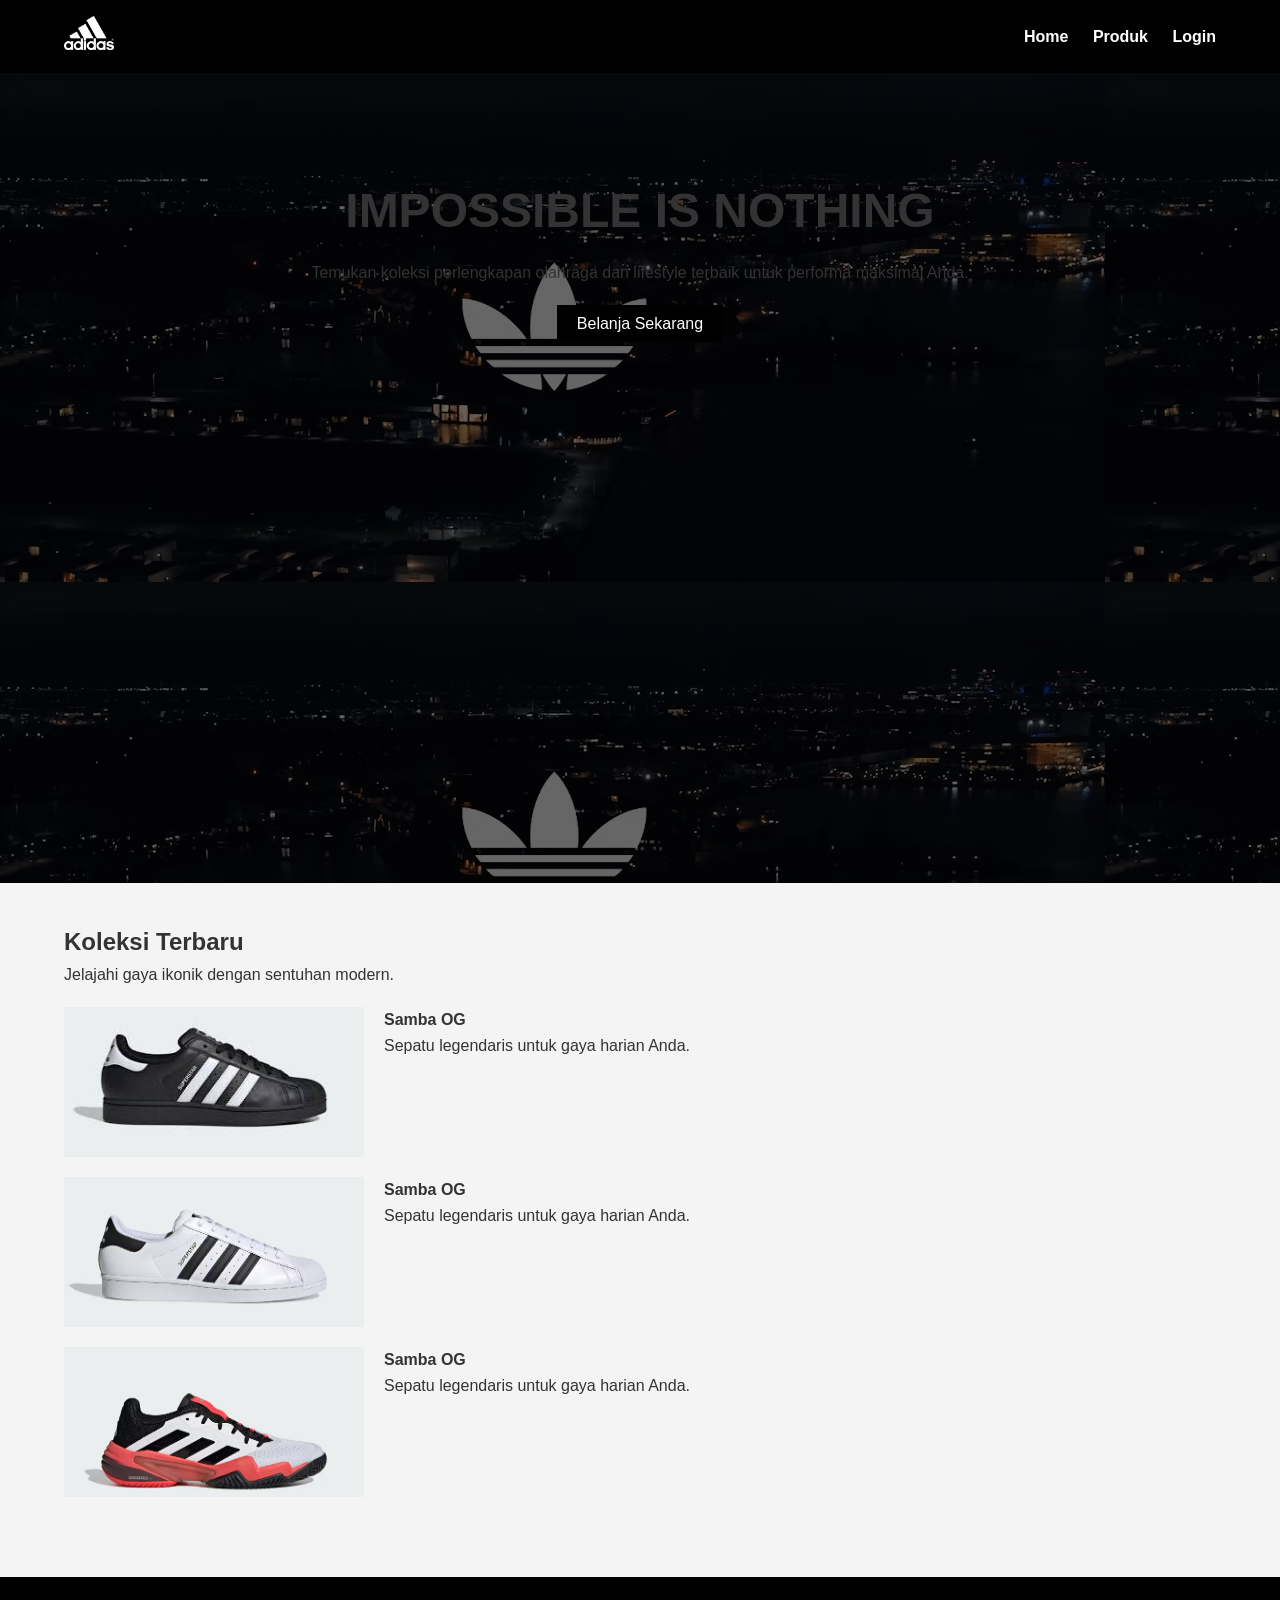
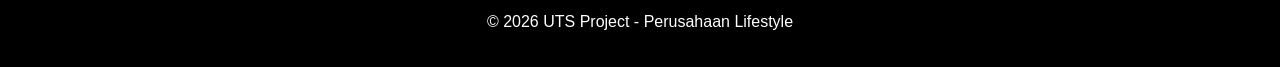
<file: index.html>
<!DOCTYPE html>
<html lang="id">
<head>
    <meta charset="UTF-8">
    <title>Adidas Lifestyle - Home</title>
    <link rel="stylesheet" href="style.css">
</head>
<body>

    <header>
        <div class="logo">
            <img src="LOGO.png" alt="Logo Adidas" width="50px">
        </div>
        <nav>
            <a href="index.html">Home</a>
            <a href="produk.html">Produk</a>
            <a href="login.html">Login</a>
        </nav>
    </header>

    <main>
        <section class="hero">
            <h1>IMPOSSIBLE IS NOTHING</h1>
            <p>Temukan koleksi perlengkapan olahraga dan lifestyle terbaik untuk performa maksimal Anda.</p>
            <br>
            <a href="produk.html" style="background:#000; color:#fff; padding: 10px 20px; text-decoration:none;">Belanja Sekarang</a>
        </section>

        <section>
            <h2>Koleksi Terbaru</h2>
            <p>Jelajahi gaya ikonik dengan sentuhan modern.</p>
            <div class="card">
                <img src="image1.png" alt="Adidas Samba" width="300">
                <p><strong>Samba OG</strong><br>Sepatu legendaris untuk gaya harian Anda.</p>
            </div>
            <div class="card">
                <img src="image3.png" alt="Adidas Samba" width="300">
                <p><strong>Samba OG</strong><br>Sepatu legendaris untuk gaya harian Anda.</p>
            </div>
            <div class="card">
                <img src="image4.png" alt="Adidas Samba" width="300">
                <p><strong>Samba OG</strong><br>Sepatu legendaris untuk gaya harian Anda.</p>
            </div>
        </section>
    </main>

    <footer>
        <p>&copy; 2026 UTS Project - Perusahaan Lifestyle</p>
    </footer>

</body>
</html>
</file>
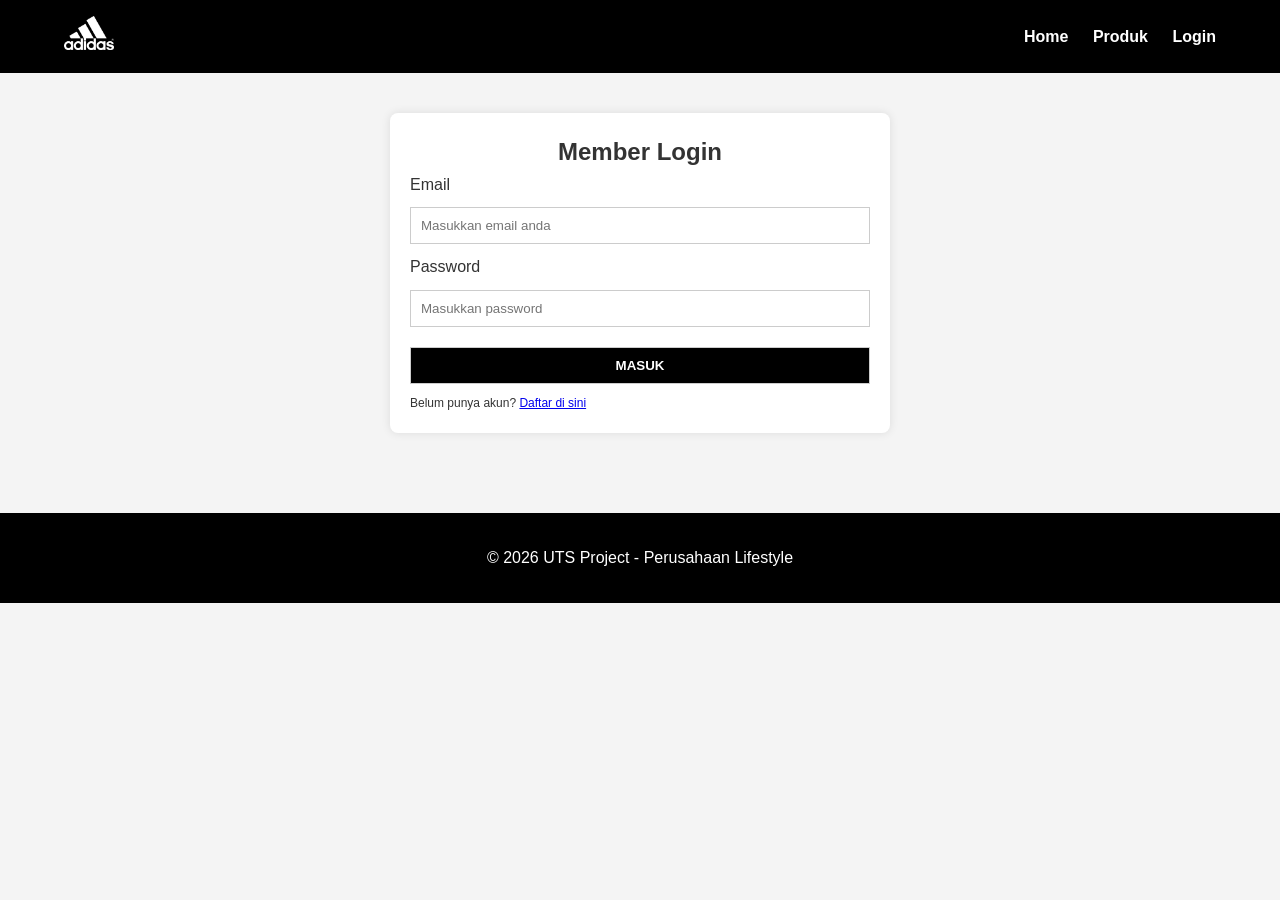
<file: login.html>
<!DOCTYPE html>
<html lang="id">
<head>
    <meta charset="UTF-8">
    <title>Login - Adidas</title>
    <link rel="stylesheet" href="style.css">
</head>
<body>

    <header>
        <div class="logo">
            <img src="LOGO.png" alt="Logo Adidas" width="50px">
        </div>
        <nav>
            <a href="index.html">Home</a>
            <a href="produk.html">Produk</a>
            <a href="login.html">Login</a>
        </nav>
    </header>

    <section>
        <form>
            <h2 style="text-align:center;">Member Login</h2>
            <label>Email</label>
            <input type="email" placeholder="Masukkan email anda" required>
            <label>Password</label>
            <input type="password" placeholder="Masukkan password" required>
            <button type="submit">MASUK</button>
            <p style="font-size: 12px;">Belum punya akun? <a href="#">Daftar di sini</a></p>
        </form>
    </section>

    <footer>
        <p>&copy; 2026 UTS Project - Perusahaan Lifestyle</p>
    </footer>

</body>
</html>
</file>
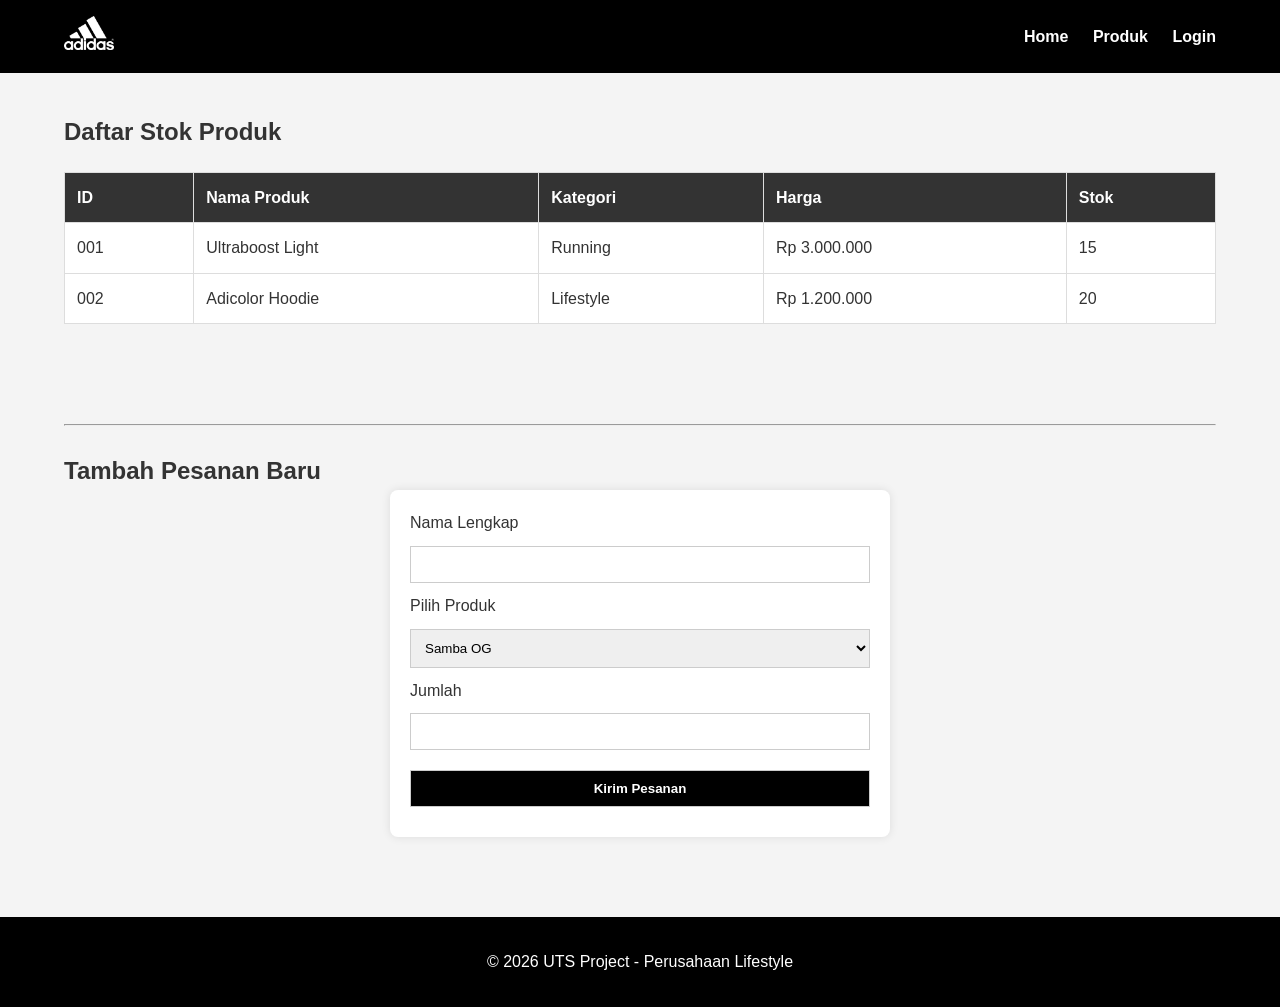
<file: produk.html>
<!DOCTYPE html>
<html lang="id">
<head>
    <meta charset="UTF-8">
    <title>Katalog Produk - Adidas</title>
    <link rel="stylesheet" href="style.css">
</head>
<body>

    <header>
        <div class="logo">
            <img src="LOGO.png" alt="Logo Adidas" width="50px">
        </div>
        <nav>
            <a href="index.html">Home</a>
            <a href="produk.html">Produk</a>
            <a href="login.html">Login</a>
        </nav>
    </header>

    <section>
        <h2>Daftar Stok Produk</h2>
        <table>
            <thead>
                <tr>
                    <th>ID</th>
                    <th>Nama Produk</th>
                    <th>Kategori</th>
                    <th>Harga</th>
                    <th>Stok</th>
                </tr>
            </thead>
            <tbody>
                <tr>
                    <td>001</td>
                    <td>Ultraboost Light</td>
                    <td>Running</td>
                    <td>Rp 3.000.000</td>
                    <td>15</td>
                </tr>
                <tr>
                    <td>002</td>
                    <td>Adicolor Hoodie</td>
                    <td>Lifestyle</td>
                    <td>Rp 1.200.000</td>
                    <td>20</td>
                </tr>
            </tbody>
        </table>
    </section>

    <section>
        <hr>
        <br>
        <h2>Tambah Pesanan Baru</h2>
        <form>
            <label>Nama Lengkap</label>
            <input type="text" name="nama" required>
            
            <label>Pilih Produk</label>
            <select name="produk">
                <option value="samba">Samba OG</option>
                <option value="ultraboost">Ultraboost</option>
                <option value="hoodie">Hoodie</option>
            </select>

            <label>Jumlah</label>
            <input type="number" name="jumlah" min="1" required>

            <button type="submit">Kirim Pesanan</button>
        </form>
    </section>

    <footer>
        <p>&copy; 2026 UTS Project - Perusahaan Lifestyle</p>
    </footer>

</body>
</html>
</file>
<file: style.css>
/* Reset Dasar */
* {
    margin: 0;
    padding: 0;
    box-sizing: border-box;
    font-family: 'Arial', sans-serif;
}

body {
    background-color: #f4f4f4;
    color: #333;
    line-height: 1.6;
}

/* Header & Footer */
header {
    background: #000;
    color: #fff;
    padding: 1rem 5%;
    display: flex;
    justify-content: space-between;
    align-items: center;
    position: sticky;
    top: 0;
}

nav a {
    color: #fff;
    text-decoration: none;
    margin-left: 20px;
    font-weight: bold;
}

footer {
    background: #000;
    color: #fff;
    text-align: center;
    padding: 2rem;
    margin-top: 40px;
}

/* Container */
section {
    padding: 40px 5%;
}

/* Hero Section */
.hero {
    background: linear-gradient(rgba(0, 0, 0, 0.6), rgba(0, 0, 0, 0.6)), url('image.png');
    height: 90vh;
    text-align: center;
    padding: 100px 5%;
}

.hero h1 {
    font-size: 3rem;
    margin-bottom: 10px;
}

/* Tabel & Form */
table {
    width: 100%;
    border-collapse: collapse;
    margin: 20px 0;
    background: #fff;
}

table, th, td {
    border: 1px solid #ddd;
}

th, td {
    padding: 12px;
    text-align: left;
}

th {
    background-color: #333;
    color: white;
}

form {
    background: #fff;
    padding: 20px;
    max-width: 500px;
    margin: auto;
    border-radius: 8px;
    box-shadow: 0 0 10px rgba(0,0,0,0.1);
}

form input, form select, form button {
    width: 100%;
    padding: 10px;
    margin: 10px 0;
    border: 1px solid #ccc;
}

button {
    background: #000;
    color: #fff;
    border: none;
    cursor: pointer;
    font-weight: bold;
}

button:hover {
    background: #333;
}

.card {
    display: flex; 
    gap: 20px; 
    margin-top: 20px; 
    height: 150px;
}
</file>
